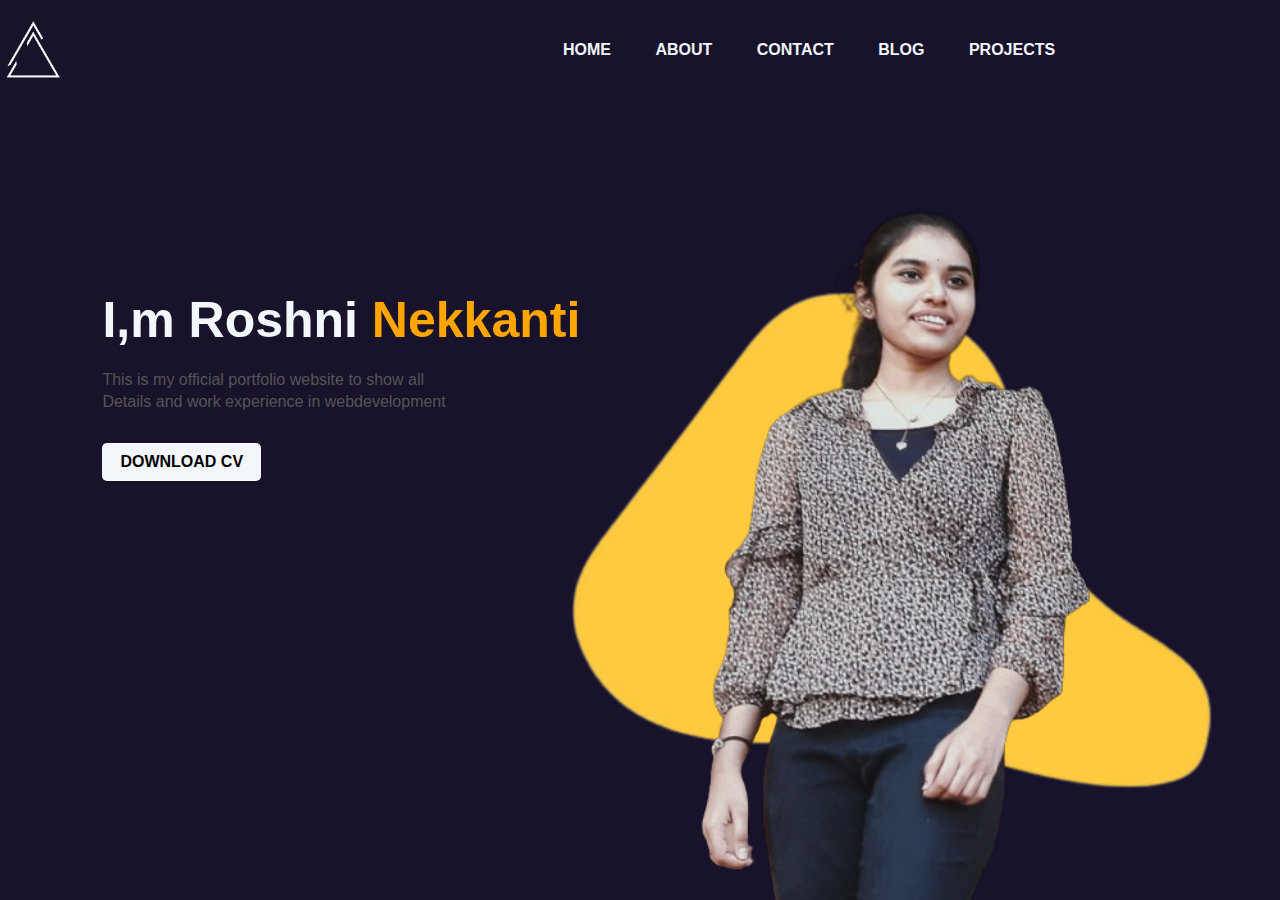
<file: index.html>
<!DOCTYPE html>
<html lang="en">
<head>
    <meta charset="UTF-8">
    <meta http-equiv="X-UA-Compatible" content="IE=edge">
    <meta name="viewport" content="width=device-width, initial-scale=1.0">
    <title>PORTFOLIO</title>
    <link rel="stylesheet" href="styles.css">
    <link rel="preconnect" href="https://fonts.googleapis.com">
    <link rel="preconnect" href="https://fonts.gstatic.com" crossorigin>
    <link href="https://fonts.googleapis.com/css2?family=Dancing+Script&display=swap" rel="stylesheet">
</head>
<body>
    <div class="hero">
        <nav>
            <img src="logonew1.png" alt="" class="logo">
            <ul>
                <li><a href="index.html">HOME</a></li>
                <li><a href="about.html">ABOUT</a></li>
                <li><a href="contact.html">CONTACT</a></li>
                <li><a href="blog.html">BLOG</a></li>
                <li><a href="projects.html">PROJECTS</a></li>
            </ul>
        </nav>
        <div class="detail">
            <h1>I,m Roshni <span>Nekkanti</span></h1>
            <p>This is my official portfolio website to show all 
                <br>Details and work experience in webdevelopment
            </p>
        <a href="portfolio2.pdf">DOWNLOAD CV</a>
        </div>
        <div class="images">
            <img src="shape1.png"alt="" class="shape">
            <img src="proport2.png" alt="" class="girl">
        </div>
    </div>
    
</body>
</html>
</file>
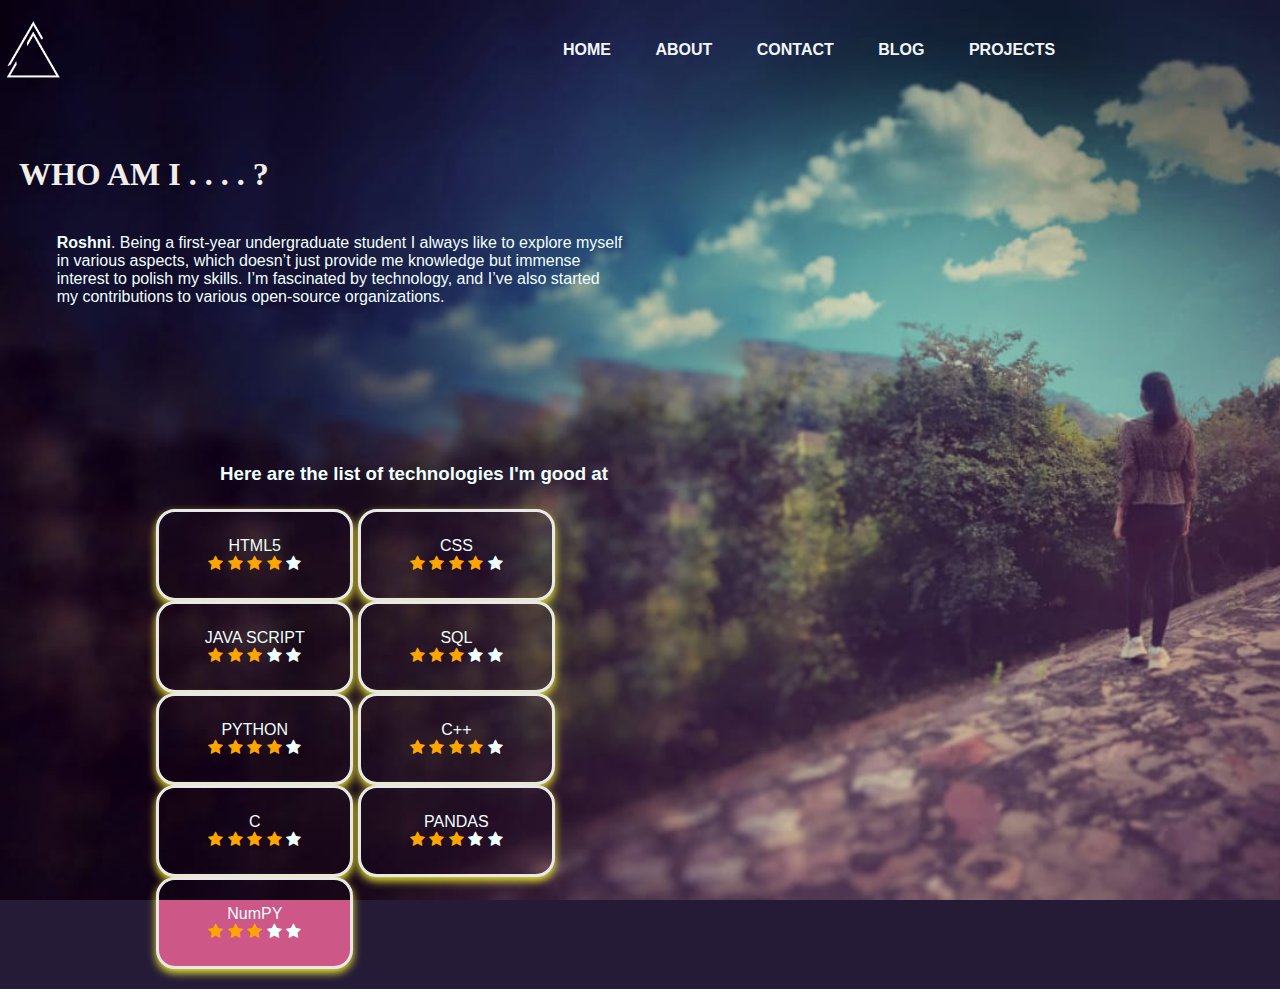
<file: about.html>
<!DOCTYPE html>
<html lang="en">
<head>
    <meta charset="UTF-8">
    <meta http-equiv="X-UA-Compatible" content="IE=edge">
    <meta name="viewport" content="width=device-width, initial-scale=1.0">
    <link rel="stylesheet" href="about.css">
    <link rel="preconnect" href="https://fonts.googleapis.com">
    <link rel="preconnect" href="https://fonts.gstatic.com" crossorigin>
    <link href="https://fonts.googleapis.com/css2?family=Dancing+Script&display=swap" rel="stylesheet">
    <link rel="stylesheet" href="https://cdnjs.cloudflare.com/ajax/libs/font-awesome/4.7.0/css/font-awesome.min.css">
    <title>About Me</title>

</head>
<body class="aboutcls" style="background-color:#251B37;">
<div class="hero">
    <nav style="color: antiquewhite;">
        <img src="logonew1.png" alt="" class="logo">
        <ul>
            <li><a href="index.html">HOME</a></li>
            <li><a href="about.html">ABOUT</a></li>
            <li><a href="contact.html">CONTACT</a></li>
            <li><a href="blog.html">BLOG</a></li>
            <li><a href="projects.html">PROJECTS</a></li>
        </ul>
    </nav>
</div>

    <section class="box1">
    <!--<h5 style="color: #F1EEE9;border-radius: 1cm;">---ABOUT ME</h5>-->
    <h1 style="color: #F1EEE9; size: larger; font-family:cursive;">WHO AM I . . . . ?</h1>

    <div class="para1">
        <p style="color:azure ;">

                  <strong>Roshni</strong>.
                 Being a first-year undergraduate student I always like to explore myself in various aspects, 
                 which doesn’t just provide me knowledge but immense interest to polish my skills. 
                 I’m fascinated by technology, and I’ve also started my contributions to various open-source organizations.  
                 

        </p>
    </div>
    </section>

    <!--<aside class="abtimg"><img src="proport2.png"> </aside>-->
    <h3 style="color: azure; padding: 0px 220px;">Here are the list of technologies I'm good at</h3>

    <div class="box2">
        <ul>
            <li class="htst"><p>HTML5</p>
                <span class="fa fa-star checked"></span>
                <span class="fa fa-star checked"></span>
                <span class="fa fa-star checked"></span>
                <span class="fa fa-star checked"></span>
                <span class="fa fa-star"></span>
            </li>

            <li class="htst"><p>CSS</p>
                <span class="fa fa-star checked"></span>
                <span class="fa fa-star checked"></span>
                <span class="fa fa-star checked"></span>
                <span class="fa fa-star checked"></span>
                <span class="fa fa-star"></span>
            </li>
            <li class="htst"><p>JAVA SCRIPT</p>
                <span class="fa fa-star checked"></span>
                <span class="fa fa-star checked"></span>
                <span class="fa fa-star checked"></span>
                <span class="fa fa-star "></span>
                <span class="fa fa-star"></span>
            </li>
            <li class="htst"><p>SQL</p>
                <span class="fa fa-star checked"></span>
                <span class="fa fa-star checked"></span>
                <span class="fa fa-star checked"></span>
                <span class="fa fa-star "></span>
                <span class="fa fa-star"></span>
            </li>
            <li class="htst"><p>PYTHON</p>
                <span class="fa fa-star checked"></span>
                <span class="fa fa-star checked"></span>
                <span class="fa fa-star checked"></span>
                <span class="fa fa-star checked"></span>
                <span class="fa fa-star"></span>
            </li>
            <li class="htst"><p>C++</p>
                <span class="fa fa-star checked"></span>
                <span class="fa fa-star checked"></span>
                <span class="fa fa-star checked"></span>
                <span class="fa fa-star checked"></span>
                <span class="fa fa-star"></span>
            </li>
            <li class="htst"><p>C</p>
                <span class="fa fa-star checked"></span>
                <span class="fa fa-star checked"></span>
                <span class="fa fa-star checked"></span>
                <span class="fa fa-star checked"></span>
                <span class="fa fa-star"></span>
            </li>
            <li class="htst"><p>PANDAS</p>
                <span class="fa fa-star checked"></span>
                <span class="fa fa-star checked"></span>
                <span class="fa fa-star checked"></span>
                <span class="fa fa-star "></span>
                <span class="fa fa-star"></span>
            </li>
            <li class="htst"><p>NumPY</p>
                <span class="fa fa-star checked"></span>
                <span class="fa fa-star checked"></span>
                <span class="fa fa-star checked"></span>
                <span class="fa fa-star "></span>
                <span class="fa fa-star"></span>
            </li>
        </ul>
    </div>
    <!--<div class="bg">
        <img src="aboutlrg.jpg" style="width:40cm;position: relative;" >
    </div>-->
</body>
</html>
</file>
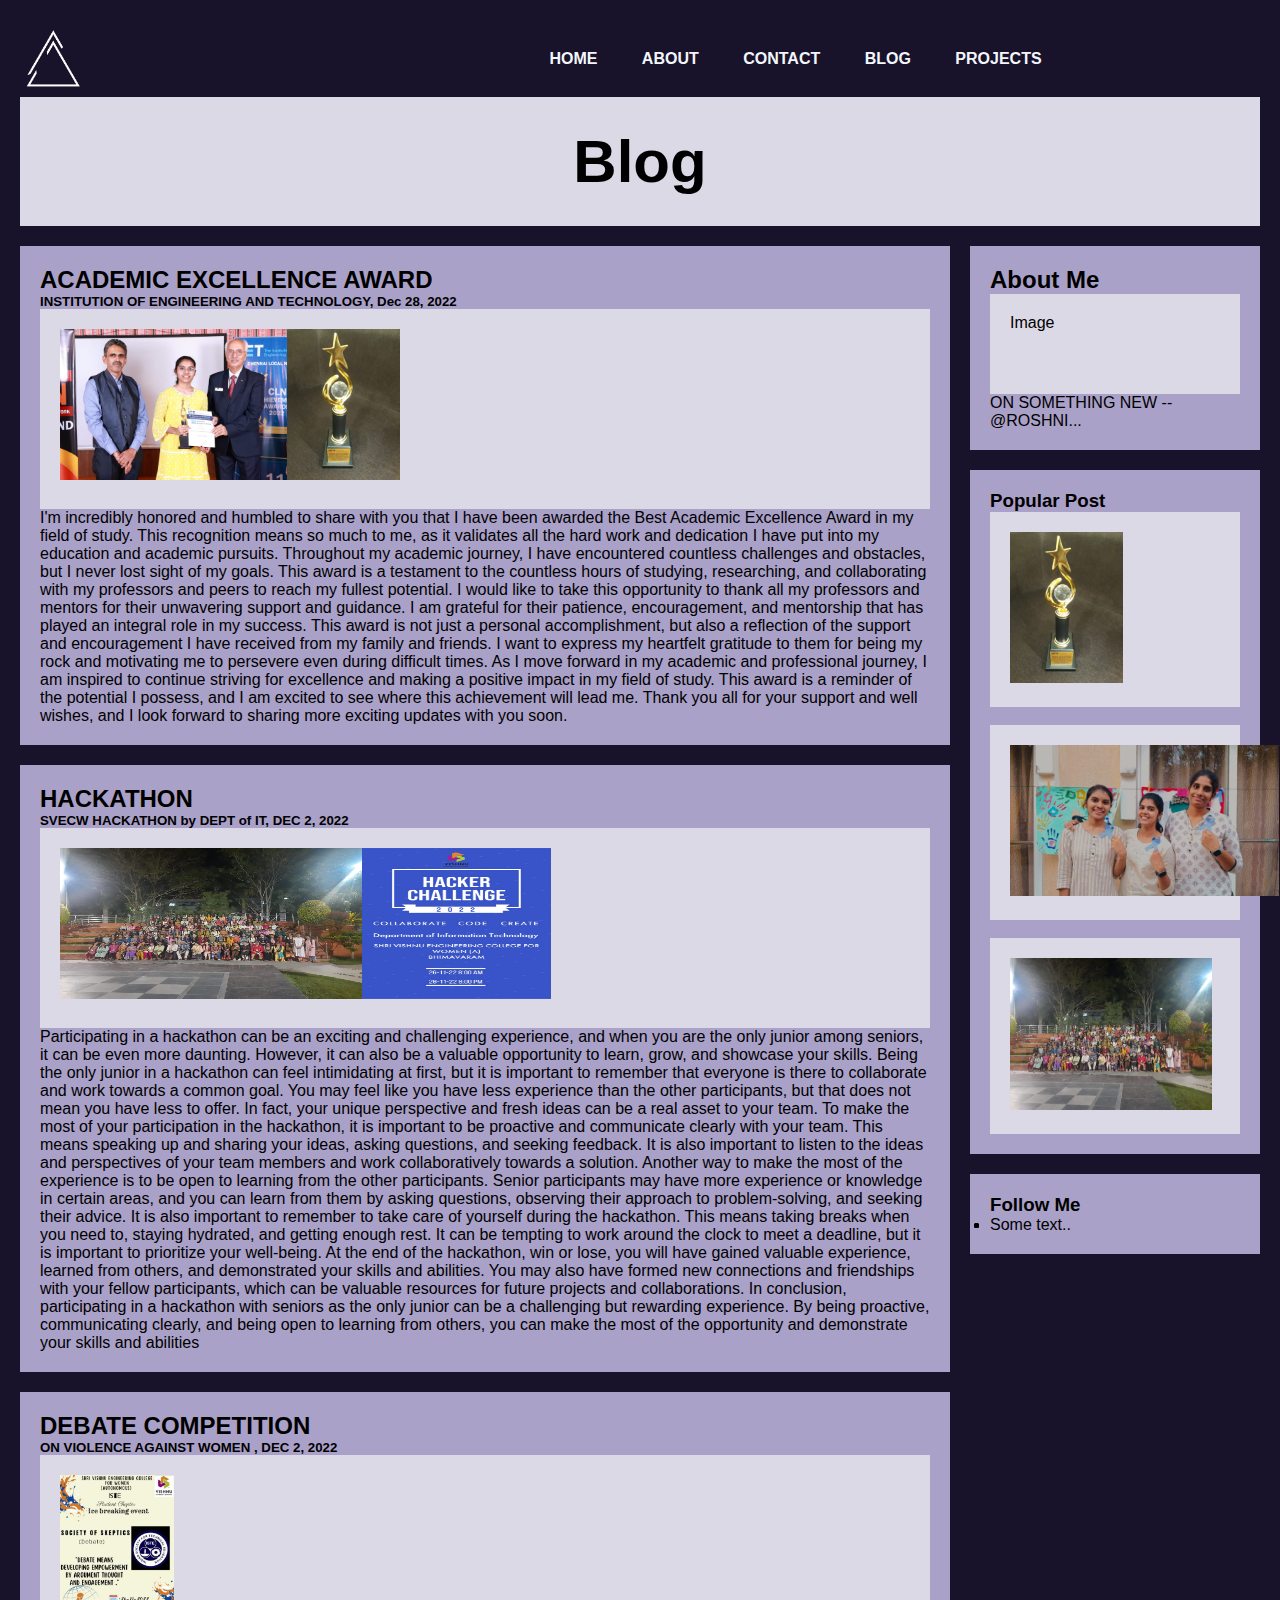
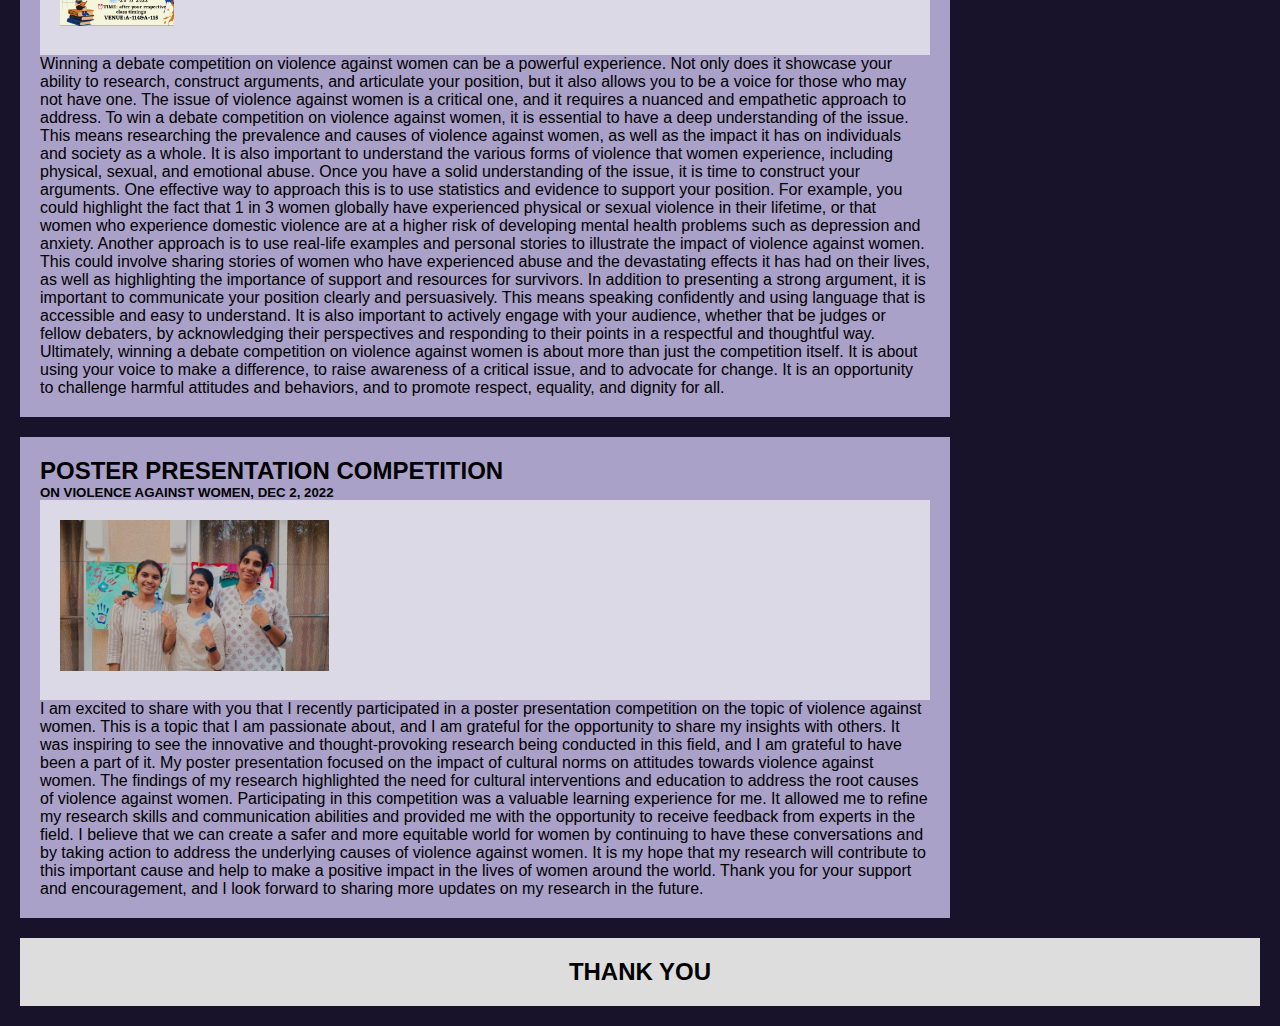
<file: blog.html>
<!DOCTYPE html>
<html lang="en">
<head>
    <meta charset="UTF-8">
    <meta http-equiv="X-UA-Compatible" content="IE=edge">
    <meta name="viewport" content="width=device-width, initial-scale=1.0">
    <link rel="stylesheet" href="blog.css">
    <link rel="preconnect" href="https://fonts.googleapis.com">
    <link rel="preconnect" href="https://fonts.gstatic.com" crossorigin>
    <link href="https://fonts.googleapis.com/css2?family=Dancing+Script&display=swap" rel="stylesheet">
    <script src="https://cdn.lordicon.com/ritcuqlt.js"></script>
    <title>BLOG</title>
</head>
<body style="background-color: #18122B;">

    <div class="hero">
        <nav style="color: antiquewhite;">
            <img src="logonew1.png" alt="" class="logo">
            <ul>
                <li><a href="index.html">HOME</a></li>
                <li><a href="about.html">ABOUT</a></li>
                <li><a href="contact.html">CONTACT</a></li>
                <li><a href="blog.html">BLOG</a></li>
                <li><a href="projects.html">PROJECTS</a></li>
            </ul>
        </nav>
    </div>
    

    <div class="header">
        <h2>Blog</h2>
      </div>
      
      <div class="row">
        <div class="leftcolumn">

          <div class="card">
            <h2>ACADEMIC EXCELLENCE AWARD</h2>
            <h5>INSTITUTION OF ENGINEERING AND TECHNOLOGY, Dec 28, 2022</h5>
            <div class="fakeimg" style="height:200px;">
              <img src="image\ietAcadExceel.jpg" style="height: 4cm;"><img src="image\award.jpg" style="height: 4cm;">
            </div>
            <p>I'm incredibly honored and humbled to share with you that I have been awarded the Best Academic Excellence Award in my field of study. This recognition means so much to me, as it validates all the hard work and dedication I have put into my education and academic pursuits.
              Throughout my academic journey, I have encountered countless challenges and obstacles, but I never lost sight of my goals. This award is a testament to the countless hours of studying, researching, and collaborating with my professors and peers to reach my fullest potential.
              I would like to take this opportunity to thank all my professors and mentors for their unwavering support and guidance. I am grateful for their patience, encouragement, and mentorship that has played an integral role in my success.
              This award is not just a personal accomplishment, but also a reflection of the support and encouragement I have received from my family and friends. I want to express my heartfelt gratitude to them for being my rock and motivating me to persevere even during difficult times.
              As I move forward in my academic and professional journey, I am inspired to continue striving for excellence and making a positive impact in my field of study. This award is a reminder of the potential I possess, and I am excited to see where this achievement will lead me.
              Thank you all for your support and well wishes, and I look forward to sharing more exciting updates with you soon.
            </p>
          </div>

          <div class="card">
            <h2>HACKATHON</h2>
            <h5>SVECW HACKATHON by DEPT of IT, DEC 2, 2022</h5>
            <div class="fakeimg" style="height: 200px;">
              <img src="image\hackathon.jpg" style="height:4cm;width:8cm;"><img src="image\hackathon1.jpg" style="height: 4cm;width: 5cm;">
            </div>
            <p>Participating in a hackathon can be an exciting and challenging experience, and when you are the only junior among seniors, it can be even more daunting. However, it can also be a valuable opportunity to learn, grow, and showcase your skills.
              Being the only junior in a hackathon can feel intimidating at first, but it is important to remember that everyone is there to collaborate and work towards a common goal. You may feel like you have less experience than the other participants, but that does not mean you have less to offer. In fact, your unique perspective and fresh ideas can be a real asset to your team.
              To make the most of your participation in the hackathon, it is important to be proactive and communicate clearly with your team. This means speaking up and sharing your ideas, asking questions, and seeking feedback. It is also important to listen to the ideas and perspectives of your team members and work collaboratively towards a solution.
              Another way to make the most of the experience is to be open to learning from the other participants. Senior participants may have more experience or knowledge in certain areas, and you can learn from them by asking questions, observing their approach to problem-solving, and seeking their advice.
              It is also important to remember to take care of yourself during the hackathon. This means taking breaks when you need to, staying hydrated, and getting enough rest. It can be tempting to work around the clock to meet a deadline, but it is important to prioritize your well-being.
              At the end of the hackathon, win or lose, you will have gained valuable experience, learned from others, and demonstrated your skills and abilities. You may also have formed new connections and friendships with your fellow participants, which can be valuable resources for future projects and collaborations.
              In conclusion, participating in a hackathon with seniors as the only junior can be a challenging but rewarding experience. By being proactive, communicating clearly, and being open to learning from others, you can make the most of the opportunity and demonstrate your skills and abilities
            </p>
          </div>


          <div class="card">
            <h2>DEBATE COMPETITION</h2>
            <h5>ON VIOLENCE AGAINST WOMEN  , DEC 2, 2022</h5>
            <div class="fakeimg" style="height:200px;">
              <img src="image\debatecomp.jpg" style="height: 4cm;">
            </div>
            <p>Winning a debate competition on violence against women can be a powerful experience. Not only does it showcase your ability to research, construct arguments, and articulate your position, but it also allows you to be a voice for those who may not have one. The issue of violence against women is a critical one, and it requires a nuanced and empathetic approach to address.
              To win a debate competition on violence against women, it is essential to have a deep understanding of the issue. This means researching the prevalence and causes of violence against women, as well as the impact it has on individuals and society as a whole. It is also important to understand the various forms of violence that women experience, including physical, sexual, and emotional abuse.
              Once you have a solid understanding of the issue, it is time to construct your arguments. One effective way to approach this is to use statistics and evidence to support your position. For example, you could highlight the fact that 1 in 3 women globally have experienced physical or sexual violence in their lifetime, or that women who experience domestic violence are at a higher risk of developing mental health problems such as depression and anxiety.
              Another approach is to use real-life examples and personal stories to illustrate the impact of violence against women. This could involve sharing stories of women who have experienced abuse and the devastating effects it has had on their lives, as well as highlighting the importance of support and resources for survivors.
              In addition to presenting a strong argument, it is important to communicate your position clearly and persuasively. This means speaking confidently and using language that is accessible and easy to understand. It is also important to actively engage with your audience, whether that be judges or fellow debaters, by acknowledging their perspectives and responding to their points in a respectful and thoughtful way.
              Ultimately, winning a debate competition on violence against women is about more than just the competition itself. It is about using your voice to make a difference, to raise awareness of a critical issue, and to advocate for change. It is an opportunity to challenge harmful attitudes and behaviors, and to promote respect, equality, and dignity for all.  
            </p>
          </div>

          <div class="card">
            <h2>POSTER PRESENTATION COMPETITION</h2>
            <h5>ON VIOLENCE AGAINST WOMEN, DEC 2, 2022</h5>
            <div class="fakeimg" style="height:200px;">
              <img src="image\poster0.jpg" style="height: 4cm;"><!--<img src=".." style="height: 4cm; width:6cm"><img src="..." style="height: 4cm; width: 6cm;"><img src="..." style="height: 4cm; width:5cm">-->
            </div>
            <p> I am excited to share with you that I recently participated in a poster presentation competition on the topic of violence against women. This is a topic that I am passionate about, and I am grateful for the opportunity to share my insights with others.
              It was inspiring to see the innovative and thought-provoking research being conducted in this field, and I am grateful to have been a part of it.
              My poster presentation focused on the impact of cultural norms on attitudes towards violence against women. The findings of my research highlighted the need for cultural interventions and education to address the root causes of violence against women.
              Participating in this competition was a valuable learning experience for me. It allowed me to refine my research skills and communication abilities and provided me with the opportunity to receive feedback from experts in the field.
              I believe that we can create a safer and more equitable world for women by continuing to have these conversations and by taking action to address the underlying causes of violence against women. It is my hope that my research will contribute to this important cause and help to make a positive impact in the lives of women around the world.
              Thank you for your support and encouragement, and I look forward to sharing more updates on my research in the future. 
            </p>
          </div>



        </div>

        <div class="rightcolumn">

          <div class="card">
            <h2>About Me</h2>
            <div class="fakeimg" style="height:100px;">Image</div>
            <p>ON SOMETHING NEW --@ROSHNI...</p>
          </div>

          <div class="card">
            <h3>Popular Post</h3>
            <div class="fakeimg"><img src="image\award.jpg"style="height: 4cm; width=: 3cm;" ></div><br>
            <div class="fakeimg"><img src="image\poster0.jpg" style="height: 4cm;"> </div><br>
            <div class="fakeimg"><img src="image\hackathon.jpg" style="height: 4cm;"> </div>
          </div>

          <div class="card">
            <h3>Follow Me</h3>
              <ul>
              <li><a href="#"><div class="fa fa-linkedin-square" style="font-size:40px;color:#0A66C2"></div></a></li>
              <li><a href="#"><div class="fa fa-twitter" style="font-size:40px;color:white"></div></a></li>
               <!--<li><a href="#"><div class="fa fa-pinterest" style="font-size:270px;color:red"></div></a></li>-->
              <li><a href="mailto:roshninekkanti@gmail.com"><div class="fa fa-envelope" style="font-size:40px;color: #56C5F7;"></div></a></li>
              <li><a href="#"><div class="fa fa-github" style="font-size:40px;color:white"></div></a></li>
              <!--<li><a href=https://www.instagram.com/roshni_chowdary/><div class="fa fa-instagram" style="font-size:270px;color:white"></div></a></li>-->
              </ul>
            <p>Some text..</p>
          </div>


          <lord-icon src="https://cdn.lordicon.com/dfxesbyu.json"
           trigger="hover"
           style="width:250px;height:250px">
          </lord-icon>
          
          <lord-icon
              src="https://cdn.lordicon.com/edxgdhxu.json"
              trigger="hover"
              style="width:250px;height:250px">
          </lord-icon>


          <lord-icon
              src="https://cdn.lordicon.com/ggqtvqxi.json"
              trigger="hover"
              style="width:250px;height:250px">
          </lord-icon>

          <lord-icon
              src="https://cdn.lordicon.com/mjmrmyzg.json"
              trigger="hover"
              style="width:250px;height:250px">
          </lord-icon>


          <lord-icon
              src="https://cdn.lordicon.com/ytuosppc.json"
              trigger="hover"
              style="width:250px;height:250px">
          </lord-icon>


        </div>
      </div>
      
      <div class="footer">
        <h2>THANK YOU</h2>
      </div>


</body>
</html>
</file>
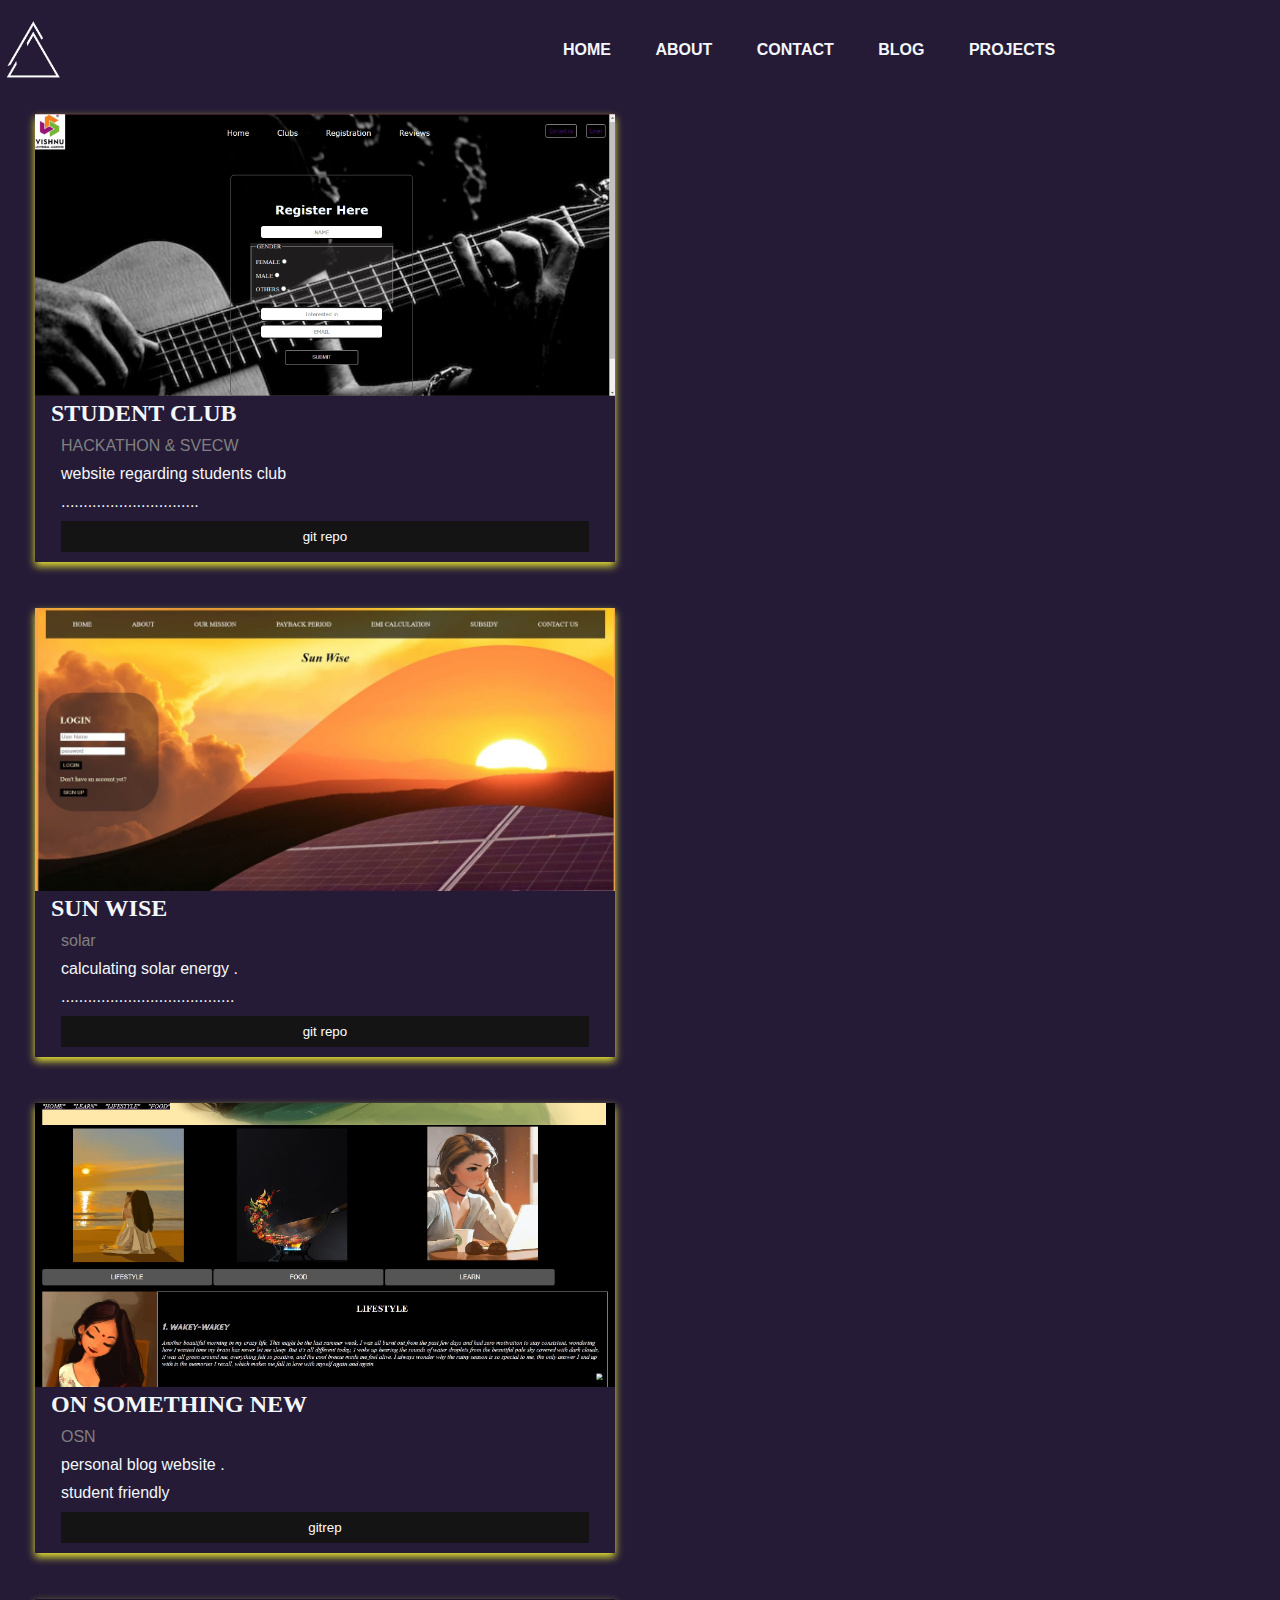
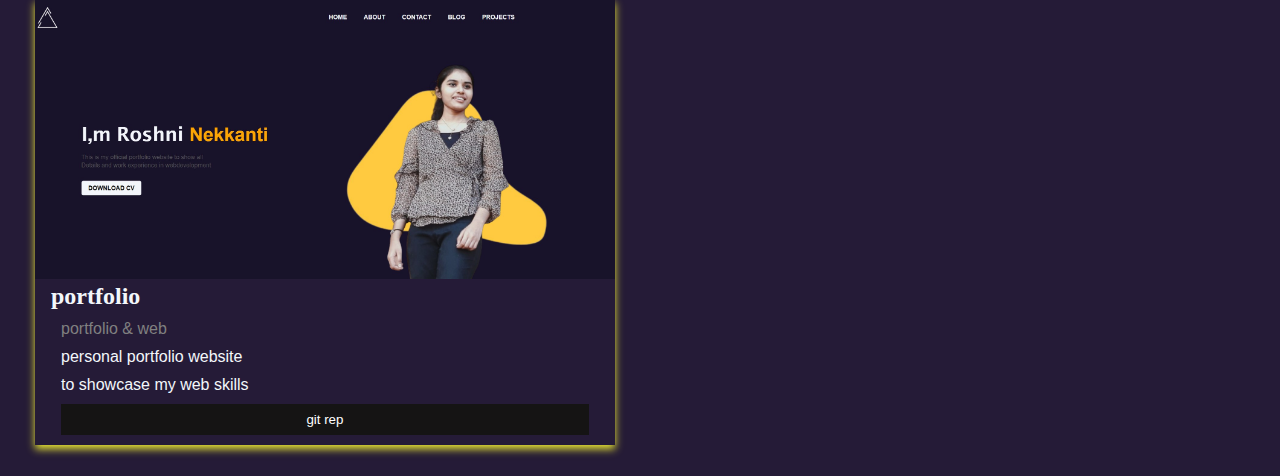
<file: projects.html>
<!DOCTYPE html>
<html lang="en">
<head>
    <meta charset="UTF-8">
    <meta http-equiv="X-UA-Compatible" content="IE=edge">
    <meta name="viewport" content="width=device-width, initial-scale=1.0">
    <link rel="stylesheet" href="projects.css">
    <link rel="preconnect" href="https://fonts.googleapis.com">
    <link rel="preconnect" href="https://fonts.gstatic.com" crossorigin>
    <link href="https://fonts.googleapis.com/css2?family=Dancing+Script&display=swap" rel="stylesheet">
    <title>Document</title>
</head>
<body class="aboutcls" style="background-color:#251B37;">
    <div class="hero">
        <nav style="color: antiquewhite;">
            <img src="logonew1.png" alt="" class="logo">
            <ul>
                <li><a href="index.html">HOME</a></li>
                <li><a href="about.html">ABOUT</a></li>
                <li><a href="contact.html">CONTACT</a></li>
                <li><a href="blog.html">BLOG</a></li>
                <li><a href="projects.html">PROJECTS</a></li>
            </ul>
        </nav>
    </div>
    




    <div class="row">
        <div class="column">
          <div class="card">
            <img src="image/project1.png" alt="stuent club" width="100%">
            <div class="container">
              <h2>STUDENT CLUB</h2>
              <p class="title">HACKATHON &amp; SVECW</p>
              <p>website regarding students club</p>
              <p>...............................</p>
              <p><button class="button">git repo</button></p>
            </div>
          </div>
        </div>
      
        <div class="column">
          <div class="card">
            <img src="image\project2sol.jpg" alt="solar" width ="100%">
            <div class="container">
              <h2>SUN WISE</h2>
              <p class="title">solar</p>
              <p>calculating solar energy .</p>
              <p>.......................................</p>
              <p><button class="button">git repo</button></p>
            </div>
          </div>
        </div>
      
        <!--<div class="column">
          <div class="card">
            <img src="image\project3osn.jpg" alt="on something new" width="100%">
            <div class="container">
              <h2>ON SOMETHING NEW</h2>
              <p class="title">OSN</p>
              <p>Some text that describes me lorem ipsum ipsum lorem.</p>
              <p>example@example.com</p>
              <p><button class="button">gitrep</button></p>
            </div>
          </div>
        </div>-->
      </div>


      <div class="row">
        <div class="column">
            <div class="card">
                <img src="image\project3osn.jpg" alt="on something new" width="100%">
                <div class="container">
                <h2>ON SOMETHING NEW</h2>
                <p class="title">OSN</p>
                <p>personal blog website .</p>
                <p>student friendly</p>
                <p><button class="button">gitrep</button></p>
                </div>
            </div>
        </div>
      
        <!--<div class="column">
            <div class="card">
              <img src="image/project4port.jpg" alt="portfolio" width="100%">
              <div class="container">
                <h2>portfolio</h2>
                <p class="title">portfolio &amp; web</p>
                <p>assesible website regarding students club to </p>
                <p>dfkjnadkjfhaiufjndfkdlfjdjuf</p>
                <p><button class="button">git rep</button></p>
              </div>
            </div>
        </div>-->
      
        <div class="column">
            <div class="card">
              <img src="image/project4port.jpg" alt="portfolio" width="100%">
              <div class="container">
                <h2>portfolio</h2>
                <p class="title">portfolio &amp; web</p>
                <p>personal portfolio website</p>
                <p>to showcase my web skills</p>
                <p><button class="button">git rep</button></p>
              </div>
            </div>
        </div>
      </div>


      





</body>
</html>
</file>
<file: styles.css>
*{
    margin: 0;
    padding: 0;
    font-family: sans-serif;
    
}

.hero{
    position:relative;
    width:100%;
    height: 100vh;
    background: #18122B;
}

nav{
    display: flex;
    width: 84%;
    /*margin: auto;*/
    padding: 18px 0;
    align-items: center;
    justify-content: space-between;
}
nav ul li{
    display: inline-block;
    list-style: none;
    margin: 10px 20px;
}

nav ul li a{
    text-decoration: none;
    color:#f3f7fb;
    font-weight: bold;
}

nav ul li a:hover{
    color: orange;
}
.detail{
    margin-left: 8%;
    margin-top: 15%;
}
.detail h1{
    font-size: 50px;
    color:#f3f7fb;
    margin-bottom: 20px;
    font-family:'Lucida Sans', 'Lucida Sans Regular', 'Lucida Grande', 'Lucida Sans Unicode', Geneva, Verdana, sans-serif
}
span{
    color: orange;
}
.detail p{
    color:#555;
    line-height: 22px;
}

.detail a{
    background: #f3f7fb;
    padding:10px 18px;
    text-decoration: none;
    font-weight:bold;
    color:black;
    display:inline-block;
    margin:30px 0;
    border-radius: 5px;
}

.logo{
    width:65px;
    border: 0.5cm;
}

.images{
    width:45%;
    height:80%;
    position:absolute;
    bottom:0;
    right: 100px;
}

.images img{
    height:100%;
    position: absolute;
    left:50%;
    bottom: 0;
    transform: translatex(-50%);
    transition:bottom 1s,left 1s;
}

.images:hover .shape{
    bottom:40px;

}
.images:hover .girl{
    left:45%
}

.box1{
    border: 2px solid white;
    position: absolute;
    right: 0px;
    width: 40%;
    padding: 10px;
}

.aboutcls{
    border: 1.5cm solid white;
}

.box2{
    border: 2px solid white;
    right: 0px;
    width: 50%;
    padding: 20px 5px ;
    text-align: justify;
    position:absolute;
    align-self: start;
    margin: 10cm auto;
}
</file>
<file: about.css>
/*
#060047 blue 
#B3005E dark maroon
#E90064  dark pink
#FF5F9E  pink



#251B37 violet
#372948 purple
#FFCACA pink
#FFECEF creamy pink
*/ 



/*nav{
    display: flex;
    width: 84%;
    margin: auto;
    padding: 10px 0;
    align-items: center;
    justify-content: space-between;
    color: aliceblue;
}
nav ul li{
    display: inline-block;
    list-style: none;
    margin: 10px 20px;
    color: aliceblue;
}

nav ul li a{
    text-decoration: none;
    color: aliceblue;
    font-weight: bold;
}

nav ul li a:hover{
    color: rgb(174, 224, 174);
}

.logo{
    width:60px;
    border: 0.5cm;
    color: aliceblue;
    margin: 0;

}*/

*{
    margin: 0;
    padding: 0;
    font-family: sans-serif;
    
}
.logo{
    width:65px;
    border: 0.5cm;
}
nav{
    display: flex;
    width: 84%;
    /*margin: auto;*/
    padding: 18px 0;
    align-items: center;
    justify-content: space-between;
}
nav ul li{
    display: inline-block;
    list-style: none;
    margin: 10px 20px;
}

nav ul li a{
    text-decoration: none;
    color:#f3f7fb;
    font-weight: bold;
}

nav ul li a:hover{
    color: rgb(174, 224, 174);
}




.box1{
    /*margin-left: 2cm;
    left: 0px;
    width: 40%;
    padding: 20px 25px;
    
    border: 2px solid white;*/
    
    padding: 1.5cm 0.5cm;
    display: inline-block;
    transition:bottom 1s,left 1s;
    padding-bottom: 0px;
}
.box1:hover .h1{
    left:45%
}


.box2{
     
    left: 0px;
    padding: 20px 5px ;
    margin: 0.1cm 4cm ;
    width: 43%;
    
}
.abtimg{
    float:right;
    width: 30%;
    padding-left: 15px;
    margin-left: 15px;
    display: block;
}

.htst{

    display: inline-block;
    color: azure;
    background-color: #CD5888 ;
    border: 2px solid #E9E8E8 ;
    border-width: 3px;
    width:4cm ;
    text-align: center;
    border-radius: 0.5cm;
    padding: 25px 20px;
    align-items: auto;
    box-shadow: 0 4px 8px 0 rgb(234, 231, 51);

}
div ul li.htst a {
    color: aliceblue;
}
div ul li.htst a:hover{
    color:#913175 ;
}
.para1{
    /*border: 2px solid white;*/
    margin : 3px auto;
    width: min-content;
    background-color:#913175;
    display: inline-block;
    padding: 1cm;
}

.para1{
    display: block;
    width: 15cm;
    height: 5cm;
}
*{
    background-image:url('aboutlrg.jpg');
    background-repeat: no-repeat;
    background-attachment: fixed;
    background-size: cover;

}
.checked {
    color: orange;
  }
</file>
<file: blog.css>
*{
    margin: 0;
    padding: 0;
    font-family: sans-serif;
    
}
.logo{
    width:65px;
    border: 0.5cm;
}
nav{
    display: flex;
    width: 84%;
    /*margin: auto;*/
    padding: 7px 0;
    align-items: center;
    justify-content: space-between;
    margin: 0;
}
nav ul li{
    display: inline-block;
    list-style: none;
    margin: 10px 20px;
}

nav ul li a{
    text-decoration: none;
    color:#f3f7fb;
    font-weight: bold;
}

nav ul li a:hover{
    color: orange;
}

* {
    box-sizing: border-box;
  }
  
  body {
    font-family: Arial;
    padding: 20px;
    background: #f1f1f1;
  }
  
  /* Header/Blog Title */
  .header {
    padding: 30px;
    font-size: 40px;
    text-align: center;
    background:#dcd9e6;
  }
  

  /* Left column */
  .leftcolumn {
    float: left;
    width: 75%;
  }
  
  /* Right column */
  .rightcolumn {
    float: left;
    width: 25%;
    padding-left: 20px;
  }
  
  /* Fake image */
  .fakeimg {
    background-color: #dcd9e6;
    width: 100%;
    padding: 20px;
  }
  

  .card {
    background-color:#aaa1c8;
    padding: 20px;
    margin-top: 20px;
  }
  
  .row:after {
    content: "";
    display: table;
    clear: both;
  }
  

  .footer {
    padding: 20px;
    text-align: center;
    background: #ddd;
    margin-top: 20px;
  }
  
  @media screen and (max-width: 800px) {
    .leftcolumn, .rightcolumn {
      width: 100%;
      padding: 0;
    }
  }
</file>
<file: projects.css>
*{
    margin: 0;
    padding: 0;
    font-family: sans-serif;
    
}
.logo{
    width:65px;
    border: 0.5cm;
}
nav{
    display: flex;
    width: 84%;
    /*margin: auto;*/
    padding: 18px 0;
    align-items: center;
    justify-content: space-between;
}
nav ul li{
    display: inline-block;
    list-style: none;
    margin: 10px 20px;
}

nav ul li a{
    text-decoration: none;
    color:#f3f7fb;
    font-weight: bold;
}

nav ul li a:hover{
    color: orange;
}




.column {
    float: left;
    width: 45.3%;
    margin-bottom: 16px;
    padding: 15px 35px;
  }
  
  /* Display the columns below each other instead of side by side on small screens */
  @media screen and (max-width: 650px) {
    .column {
      width: 100%;
      display: block;
    }
  }
  
  /* Add some shadows to create a card effect */
  .card {
    box-shadow: 0 4px 8px 0 rgb(234, 231, 51);
  }
  
  /* Some left and right padding inside the container */
  .container {
    padding: 0 16px;
  }
  
  /* Clear floats */
  .container::after, .row::after {
    content: "";
    clear: both;
    display: table;
  }
  
  .title {
    color: grey;
  }
  
  .button {
    border: none;
    outline: 0;
    display: inline-block;
    padding: 8px;
    color: white;
    background-color: #151414;
    text-align: center;
    cursor: pointer;
    width: 100%;
    /*margin: 25px 10px ;*/
  }
  
  .button:hover {
    background-color: #efeaea49;
  }

  .container {
    color: #f3f7fb;
  }
  .container h2{
    font-family:"cursive";
  }
  .container p{
    margin: 10px 10px;
  }
</file>
